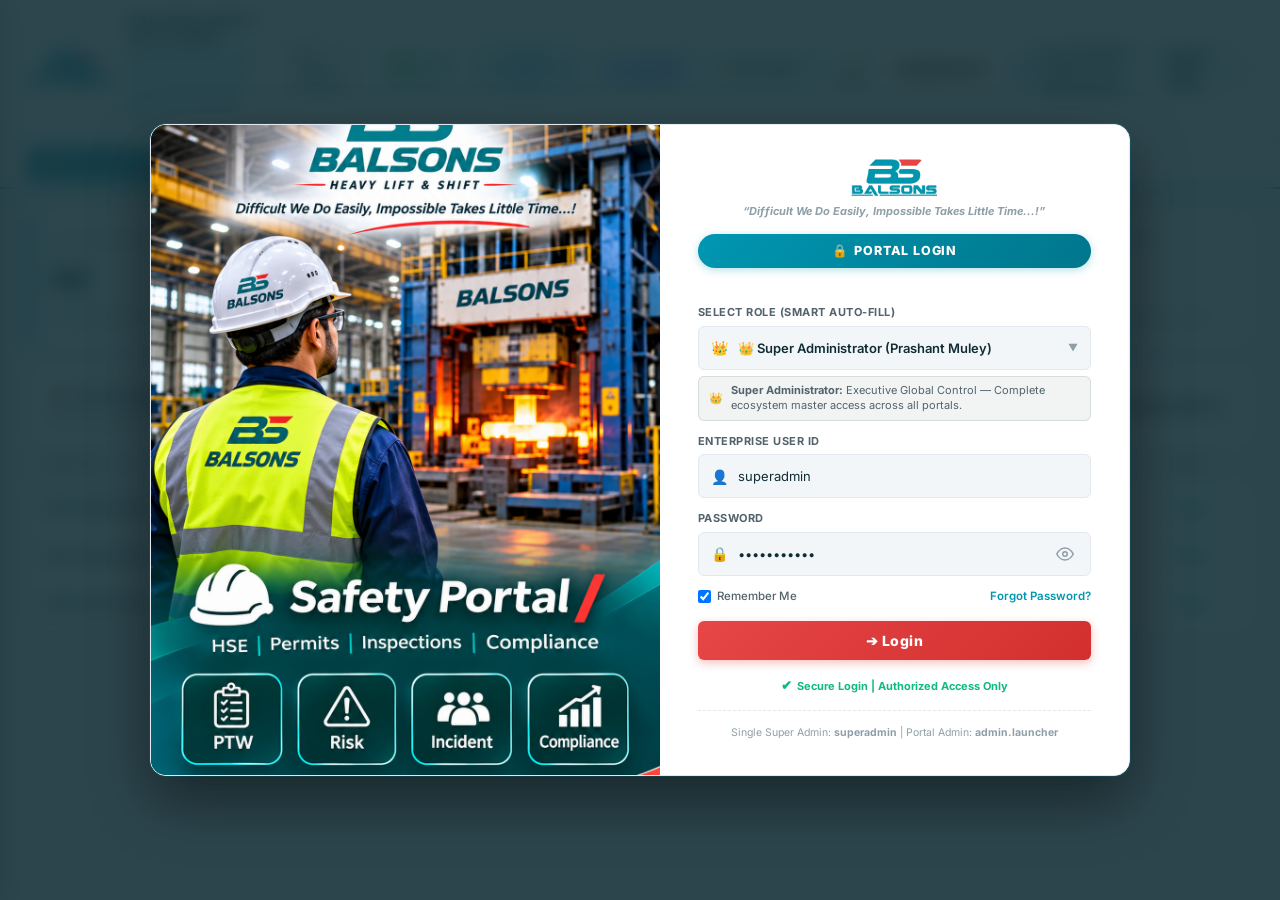
<file: index.html>
<!DOCTYPE html>
<html lang="en">
<head>
  <meta charset="UTF-8">
  <meta http-equiv="refresh" content="0; url=frontend/index.html">
  <title>Redirecting to BALSONS Gate Entry & Site Access Portal...</title>
  <script>window.location.replace("frontend/index.html");</script>
</head>
<body>
  <p>Redirecting to <a href="frontend/index.html">BALSONS Gate Entry Manager</a>...</p>
</body>
</html>
</file>
<file: frontend/assets/css/beds.css>
/**
 * BALSONS ENTERPRISE DESIGN SYSTEM (BEDS) — V1.0 (LOCKED BASELINE)
 * Universal Multi-Device Design System & Component Library
 * Company: BALSONS Heavy Lift & Shift
 * Form Factor Optimization:
 *   - Smartphone (< 768px): Touch targets >= 44px, drawer, swipeable pills
 *   - Tablet (768px - 1023px): 3-column radar grid, compact navigation
 *   - Desktop (1024px - 1599px): Sticky zero-scrollbar nav, 6-column radar grid
 *   - Widescreen (1600px - 1919px): Centered 1560px fluid container
 *   - 4K Displays & Site Projectors (>= 1920px): 1840px container, scaled typography (+1.5px), deep contrast
 */

@import url('https://fonts.googleapis.com/css2?family=Inter:wght@400;500;600;700;800;900&family=JetBrains+Mono:wght@400;500;600;700&display=swap');

/* ─── 1. GLOBAL DESIGN TOKENS (BEDS V1.0) ────────────────────────── */
:root {
  /* Brand Palette */
  --beds-teal-primary: #0097B2;
  --beds-teal-hover: #007F96;
  --beds-teal-subtle: rgba(0, 151, 178, 0.08);
  --beds-teal-ring: rgba(0, 151, 178, 0.25);

  --beds-charcoal-heading: #102D35;
  --beds-charcoal-nav: #0D2329;
  --beds-charcoal-subtle: rgba(16, 45, 53, 0.06);

  --beds-alert-red: #E64646;
  --beds-alert-hover: #C53030;
  --beds-alert-subtle: rgba(230, 70, 70, 0.08);
  --beds-alert-orange: #F59E0B;
  --beds-alert-green: #10B981;

  /* Light Mode Surfaces */
  --beds-bg-page: #F3F6F8;
  --beds-bg-panel: #FFFFFF;
  --beds-bg-panel-hover: #F8FAFC;
  --beds-border: #E2E8F0;
  --beds-border-subtle: #EDF2F7;
  --beds-border-focus: #0097B2;

  --beds-text-primary: #102D35;
  --beds-text-secondary: #52636B;
  --beds-text-muted: #8E9FA8;
  --beds-card-shadow: 0 1px 3px rgba(16, 45, 53, 0.05), 0 1px 2px rgba(16, 45, 53, 0.03);
  --beds-shadow-card: 0 1px 3px rgba(16, 45, 53, 0.05), 0 1px 2px rgba(16, 45, 53, 0.03);
  --beds-modal-shadow: 0 20px 25px -5px rgba(16, 45, 53, 0.15), 0 10px 10px -5px rgba(16, 45, 53, 0.04);

  /* Semantic Status Colors */
  --beds-status-success: #10B981;
  --beds-status-success-bg: #ECFDF5;
  --beds-status-success-border: #A7F3D0;

  --beds-status-warning: #F59E0B;
  --beds-status-warning-bg: #FFFBEB;
  --beds-status-warning-border: #FDE68A;

  --beds-status-critical: #E64646;
  --beds-status-critical-bg: #FEF2F2;
  --beds-status-critical-border: #FECACA;

  --beds-status-info: #0097B2;
  --beds-status-info-bg: #EFF6FF;
  --beds-status-info-border: #BFDBFE;

  --beds-status-neutral: #64748B;
  --beds-status-neutral-bg: #F8FAFC;
  --beds-status-neutral-border: #E2E8F0;

  /* Typography & Layout */
  --beds-font-sans: 'Inter', -apple-system, BlinkMacSystemFont, 'Segoe UI', Roboto, sans-serif;
  --beds-font-mono: 'JetBrains Mono', monospace;
  --beds-font-family: var(--beds-font-sans);
  --beds-radius-sm: 4px;
  --beds-radius-md: 6px;
  --beds-radius-lg: 8px;
  --beds-radius-full: 9999px;
  --beds-transition: 0.15s ease-in-out;
}

/* ─── 2. PERSISTED DARK MODE SURFACES ────────────────────────────── */
[data-theme="dark"] {
  --beds-bg-page: #0B1317;
  --beds-bg-panel: #121C22;
  --beds-bg-panel-hover: #18252D;
  --beds-border: #1E2D36;
  --beds-border-subtle: #15242B;
  --beds-text-primary: #F1F5F9;
  --beds-text-secondary: #8E9FA8;
  --beds-text-muted: #52636B;
  --beds-card-shadow: 0 2px 6px rgba(0, 0, 0, 0.4);
  --beds-shadow-card: 0 2px 6px rgba(0, 0, 0, 0.4);
  --beds-modal-shadow: 0 25px 50px -12px rgba(0, 0, 0, 0.7);

  --beds-charcoal-nav: #080E11;
  --beds-charcoal-heading: #F1F5F9;

  --beds-teal-subtle: rgba(0, 151, 178, 0.16);
  --beds-alert-subtle: rgba(230, 70, 70, 0.16);

  --beds-status-success-bg: rgba(16, 185, 129, 0.16);
  --beds-status-success-border: rgba(16, 185, 129, 0.3);
  --beds-status-warning-bg: rgba(245, 158, 11, 0.16);
  --beds-status-warning-border: rgba(245, 158, 11, 0.3);
  --beds-status-critical-bg: rgba(230, 70, 70, 0.16);
  --beds-status-critical-border: rgba(230, 70, 70, 0.3);
  --beds-status-info-bg: rgba(0, 151, 178, 0.16);
  --beds-status-info-border: rgba(0, 151, 178, 0.3);
  --beds-status-neutral-bg: rgba(100, 116, 139, 0.16);
  --beds-status-neutral-border: rgba(100, 116, 139, 0.3);
}

/* ─── 3. BASE RESET & TYPOGRAPHY ─────────────────────────────────── */
* {
  box-sizing: border-box;
  margin: 0;
  padding: 0;
  font-family: var(--beds-font-family);
  -webkit-font-smoothing: antialiased;
}

body {
  background-color: var(--beds-bg-page);
  color: var(--beds-text-primary);
  line-height: 1.5;
  font-size: 13.5px;
  min-height: 100vh;
  display: flex;
  flex-direction: column;
  transition: background-color var(--beds-transition), color var(--beds-transition);
}

.tabular-nums, .beds-number, .kpi-value, .radar-value, .code-id, table td.tabular-nums {
  font-variant-numeric: tabular-nums;
  letter-spacing: -0.01em;
  font-family: var(--beds-font-mono);
}

h1, h2, h3, h4, h5, h6 {
  color: var(--beds-charcoal-heading);
  font-weight: 700;
  letter-spacing: -0.02em;
}

main {
  flex: 1;
  padding: 20px 24px;
  max-width: 1440px;
  margin: 0 auto;
  width: 100%;
  box-sizing: border-box;
}

.beds-view-panel {
  display: none;
}
.beds-view-panel.active {
  display: block;
  animation: fadeIn 0.15s ease-in;
}
@keyframes fadeIn {
  from { opacity: 0; transform: translateY(3px); }
  to { opacity: 1; transform: translateY(0); }
}

/* ─── 4. BRAND & ENTERPRISE HEADER ───────────────────────────────── */
.brand, .brand-wrap {
  display: flex;
  align-items: center;
  gap: 12px;
}
.brand img, .brand-wrap img {
  height: 38px !important;
  width: auto !important;
  max-height: 38px !important;
  object-fit: contain !important;
  display: block;
}
.brand-titles h1, .brand-text h1 {
  font-size: 15px;
  font-weight: 800;
  color: var(--beds-charcoal-heading);
  margin: 0;
  line-height: 1.2;
}
.brand-titles p, .brand-text p {
  font-size: 11px;
  color: var(--beds-teal-primary);
  font-weight: 700;
  text-transform: uppercase;
  letter-spacing: 0.5px;
  margin: 0;
}

header {
  background-color: var(--beds-bg-panel);
  border-bottom: 1px solid var(--beds-border);
  padding: 10px 24px;
  display: flex;
  justify-content: space-between;
  align-items: center;
  position: sticky;
  top: 0;
  z-index: 95;
  transition: background-color var(--beds-transition), border-color var(--beds-transition);
}
.header-controls, .header-actions {
  display: flex;
  align-items: center;
  gap: 10px;
}

/* ─── 5. ENTERPRISE NAVIGATION BAR (LOCKED STICKY TAB BAR) ────────── */
nav {
  background: var(--beds-bg-panel);
  display: flex;
  align-items: center;
  gap: 6px;
  padding: 7px 24px;
  overflow: visible !important; /* STRICTLY NO SCROLLBAR, ALLOWS DROPDOWNS */
  white-space: normal;
  position: sticky;
  top: 48px;
  z-index: 90;
  border-bottom: 2px solid var(--beds-teal-primary);
  border-top: 1px solid var(--beds-border);
  transition: background-color var(--beds-transition), border-color var(--beds-transition);
}
nav button.beds-nav-tab, nav .beds-nav-tab {
  background: transparent;
  border: 1px solid transparent;
  color: #000000 !important; /* STRICTLY BLACK IN LIGHT MODE (USER LOCKED) */
  padding: 7px 13px;
  font-size: 12.5px;
  font-weight: 700;
  cursor: pointer;
  border-radius: var(--beds-radius-sm);
  display: inline-flex;
  align-items: center;
  gap: 6px;
  white-space: nowrap;
  transition: all var(--beds-transition);
  position: relative;
}
nav button.beds-nav-tab:hover:not(.active), nav .beds-nav-tab:hover:not(.active) {
  background: rgba(0, 151, 178, 0.08);
  color: #000000 !important;
  border-color: rgba(0, 151, 178, 0.2);
}
nav button.beds-nav-tab.active, nav .beds-nav-tab.active {
  background: var(--beds-teal-primary) !important;
  color: #FFFFFF !important;
  font-weight: 800;
  box-shadow: 0 1px 3px rgba(0, 151, 178, 0.3);
}

/* Tab Colors in Dark Mode */
[data-theme="dark"] nav {
  background: var(--beds-bg-panel);
  border-top-color: var(--beds-border);
}
[data-theme="dark"] nav button.beds-nav-tab, [data-theme="dark"] nav .beds-nav-tab {
  color: #FFFFFF !important; /* STRICTLY WHITE IN DARK MODE (USER LOCKED) */
}
[data-theme="dark"] nav button.beds-nav-tab:hover:not(.active), [data-theme="dark"] nav .beds-nav-tab:hover:not(.active) {
  background: rgba(255, 255, 255, 0.12);
  color: #FFFFFF !important;
  border-color: rgba(255, 255, 255, 0.25);
}
[data-theme="dark"] nav button.beds-nav-tab.active, [data-theme="dark"] nav .beds-nav-tab.active {
  background: var(--beds-teal-primary) !important;
  color: #FFFFFF !important;
}

/* Smart Dropdown Navigation System */
.beds-nav-dropdown {
  position: relative;
  display: inline-block;
}
.beds-caret {
  font-size: 10px;
  margin-left: 4px;
  transition: transform 0.2s ease;
  display: inline-block;
}
.beds-nav-dropdown.open .beds-caret {
  transform: rotate(180deg);
}
.beds-dropdown-menu {
  display: none;
  position: absolute;
  top: calc(100% + 6px);
  left: 0;
  min-width: 280px;
  background: var(--beds-bg-panel);
  border: 1px solid var(--beds-border);
  border-radius: var(--beds-radius-md);
  box-shadow: 0 10px 28px rgba(0, 0, 0, 0.22);
  z-index: 250;
  padding: 6px;
}
.beds-nav-dropdown.open .beds-dropdown-menu {
  display: block;
  animation: dropdownSlide 0.15s ease-out;
}
@keyframes dropdownSlide {
  from { opacity: 0; transform: translateY(-4px); }
  to { opacity: 1; transform: translateY(0); }
}
.beds-dropdown-item {
  display: flex;
  align-items: center;
  gap: 10px;
  padding: 8px 12px;
  border-radius: var(--beds-radius-sm);
  text-decoration: none;
  cursor: pointer;
  transition: all var(--beds-transition);
  color: #000000 !important; /* STRICTLY BLACK IN LIGHT MODE */
}
[data-theme="dark"] .beds-dropdown-item {
  color: #FFFFFF !important; /* STRICTLY WHITE IN DARK MODE */
}
.beds-dropdown-item:hover {
  background: rgba(0, 151, 178, 0.08);
  color: #000000 !important;
}
[data-theme="dark"] .beds-dropdown-item:hover {
  background: rgba(255, 255, 255, 0.1);
  color: #FFFFFF !important;
}
.beds-dropdown-item.active {
  background: rgba(0, 151, 178, 0.15) !important;
  border-left: 3px solid var(--beds-teal-primary);
}
.beds-dropdown-item .item-icon {
  font-size: 16px;
  flex-shrink: 0;
}
.beds-dropdown-item .item-text {
  display: flex;
  flex-direction: column;
  gap: 1px;
}
.beds-dropdown-item .item-text strong {
  font-size: 12px;
  font-weight: 700;
}
.beds-dropdown-item .item-text small {
  font-size: 10.5px;
  color: var(--beds-text-secondary);
  font-weight: 500;
}

/* ─── 6. RADAR KPI GRID ─────────────────────────────────────────── */
.radar-grid {
  display: grid;
  grid-template-columns: repeat(auto-fit, minmax(180px, 1fr));
  gap: 14px;
  margin-bottom: 20px;
}
.radar-card {
  background: var(--beds-bg-panel);
  border: 1px solid var(--beds-border);
  border-radius: var(--beds-radius-md);
  padding: 14px 18px;
  display: flex;
  flex-direction: column;
  box-shadow: var(--beds-shadow-card);
  border-left: 4px solid var(--beds-teal-primary);
  transition: transform var(--beds-transition), box-shadow var(--beds-transition);
}
.radar-card:hover {
  transform: translateY(-2px);
  box-shadow: 0 4px 12px rgba(16, 45, 53, 0.08);
}
.radar-card.danger { border-left-color: var(--beds-alert-red); }
.radar-card.warning { border-left-color: var(--beds-alert-orange); }
.radar-card.success { border-left-color: var(--beds-alert-green); }
.radar-card.info { border-left-color: #2563EB; }
.radar-label {
  font-size: 11px;
  font-weight: 700;
  color: var(--beds-text-secondary);
  text-transform: uppercase;
  margin-bottom: 6px;
  letter-spacing: 0.3px;
}
.radar-value {
  font-size: 24px;
  font-weight: 800;
  color: var(--beds-charcoal-heading);
  font-family: var(--beds-font-mono);
}
[data-theme="dark"] .radar-value {
  color: #FFFFFF;
}

/* ─── 7. BUTTONS, ACTIONS & BANNERS ─────────────────────────────── */
.quick-action-bar {
  display: flex;
  flex-wrap: wrap;
  justify-content: space-between;
  align-items: center;
  gap: 12px;
  margin-bottom: 18px;
  background: var(--beds-bg-panel);
  padding: 12px 18px;
  border: 1px solid var(--beds-border);
  border-radius: var(--beds-radius-md);
}
.action-btn-group {
  display: flex;
  gap: 8px;
  flex-wrap: wrap;
}

.safety-alert-banner, .beds-alert-banner {
  background: rgba(245, 158, 11, 0.12);
  border: 1px solid rgba(245, 158, 11, 0.35);
  border-radius: var(--beds-radius-md);
  padding: 10px 16px;
  margin-bottom: 18px;
  display: flex;
  align-items: center;
  gap: 12px;
  font-size: 12.5px;
  font-weight: 600;
  color: #B45309;
}
[data-theme="dark"] .safety-alert-banner, [data-theme="dark"] .beds-alert-banner {
  color: #FCD34D;
  background: rgba(245, 158, 11, 0.15);
}

.beds-btn, .btn {
  padding: 7px 14px;
  font-size: 12px;
  font-weight: 700;
  border-radius: var(--beds-radius-sm);
  cursor: pointer;
  display: inline-flex;
  align-items: center;
  justify-content: center;
  gap: 6px;
  border: 1px solid transparent;
  transition: all var(--beds-transition);
  text-decoration: none;
  white-space: nowrap;
}
.beds-btn-sm, .btn-sm {
  padding: 4px 10px;
  font-size: 11px;
}
.beds-btn-primary, .btn-primary {
  background: var(--beds-teal-primary);
  color: #FFFFFF;
}
.beds-btn-primary:hover, .btn-primary:hover {
  background: var(--beds-teal-hover);
}
.beds-btn-secondary, .btn-secondary {
  background: var(--beds-bg-page);
  border-color: var(--beds-border);
  color: #000000 !important;
}
[data-theme="dark"] .beds-btn-secondary, [data-theme="dark"] .btn-secondary {
  color: #FFFFFF !important;
  background: var(--beds-bg-panel);
}
.beds-btn-outline {
  background: transparent;
  border-color: var(--beds-teal-primary);
  color: var(--beds-teal-primary);
}
.beds-btn-outline:hover {
  background: var(--beds-teal-subtle);
}
.beds-btn-success { background: #10B981; color: #FFFFFF; }
.beds-btn-success:hover { background: #059669; }
.beds-btn-danger { background: #EF4444; color: #FFFFFF; }
.beds-btn-danger:hover { background: #DC2626; }

/* ─── 8. TABLES & DATA WRAPPERS ─────────────────────────────────── */
.beds-table-wrapper {
  background: var(--beds-bg-panel);
  border: 1px solid var(--beds-border);
  border-radius: var(--beds-radius-md);
  overflow-x: auto;
  box-shadow: var(--beds-shadow-card);
  margin-bottom: 20px;
  -webkit-overflow-scrolling: touch;
}
table.beds-data-table, table.data-table {
  width: 100%;
  border-collapse: collapse;
  font-size: 12.5px;
  text-align: left;
}
table.beds-data-table th, table.data-table th {
  background: #102D35;
  color: #FFFFFF;
  padding: 10px 14px;
  font-weight: 700;
  text-transform: uppercase;
  font-size: 11px;
  letter-spacing: 0.5px;
  border-bottom: 2px solid var(--beds-teal-primary);
}
table.beds-data-table td, table.data-table td {
  padding: 10px 14px;
  border-bottom: 1px solid var(--beds-border);
  color: var(--beds-text-primary);
  vertical-align: middle;
}
table.beds-data-table tr:hover td, table.data-table tr:hover td {
  background-color: rgba(0, 151, 178, 0.04);
}

/* ─── 9. BADGES & STATUS PILLS ──────────────────────────────────── */
.badge {
  display: inline-block;
  padding: 3px 8px;
  border-radius: var(--beds-radius-sm);
  font-size: 10.5px;
  font-weight: 700;
  text-transform: uppercase;
}
.badge-success { background: rgba(16, 185, 129, 0.15); color: #047857; border: 1px solid rgba(16, 185, 129, 0.3); }
.badge-warning { background: rgba(245, 158, 11, 0.15); color: #B45309; border: 1px solid rgba(245, 158, 11, 0.3); }
.badge-danger { background: rgba(239, 68, 68, 0.15); color: #B91C1C; border: 1px solid rgba(239, 68, 68, 0.3); }
.badge-info { background: rgba(59, 130, 246, 0.15); color: #1D4ED8; border: 1px solid rgba(59, 130, 246, 0.3); }
.badge-neutral { background: var(--beds-bg-page); color: var(--beds-text-secondary); border: 1px solid var(--beds-border); }

.status-pill, .pill {
  display: inline-flex;
  align-items: center;
  gap: 5px;
  padding: 2px 8px;
  border-radius: var(--beds-radius-full);
  font-size: 11px;
  font-weight: 700;
}
.status-pill.status-success, .pill-success {
  background: var(--beds-status-success-bg);
  color: var(--beds-status-success);
  border: 1px solid var(--beds-status-success-border);
}
.status-pill.status-warning, .pill-warning {
  background: var(--beds-status-warning-bg);
  color: var(--beds-status-warning);
  border: 1px solid var(--beds-status-warning-border);
}
.status-pill.status-critical, .pill-danger {
  background: var(--beds-status-critical-bg);
  color: var(--beds-status-critical);
  border: 1px solid var(--beds-status-critical-border);
}
.status-pill.status-info, .pill-info {
  background: var(--beds-status-info-bg);
  color: var(--beds-status-info);
  border: 1px solid var(--beds-status-info-border);
}

.meta-badge, .meta-tag {
  display: inline-flex;
  align-items: center;
  gap: 6px;
  padding: 3px 8px;
  background: var(--beds-bg-page);
  border: 1px solid var(--beds-border);
  border-radius: var(--beds-radius-sm);
  font-size: 11px;
  font-weight: 600;
  color: var(--beds-text-secondary);
}
.role-badge, .user-role-badge {
  padding: 2px 6px;
  border-radius: var(--beds-radius-sm);
  font-size: 10px;
  font-weight: 800;
  text-transform: uppercase;
}
.role-StoreManager, .role-SafetyManager, .role-HRManager, .role-GateManager, .role-Owner {
  background: rgba(0, 151, 178, 0.15);
  color: var(--beds-teal-primary);
  border: 1px solid rgba(0, 151, 178, 0.3);
}

/* Language Switcher */
.lang-switcher {
  display: inline-flex;
  background: var(--beds-bg-page);
  border: 1px solid var(--beds-border);
  border-radius: 20px;
  padding: 2px;
}
.lang-pill {
  border: none;
  background: transparent;
  padding: 4px 10px;
  font-size: 11px;
  font-weight: 700;
  border-radius: 16px;
  cursor: pointer;
  color: #000000;
}
[data-theme="dark"] .lang-pill {
  color: #FFFFFF;
}
.lang-pill.active {
  background: var(--beds-teal-primary);
  color: #FFFFFF !important;
}

/* ─── 10. MODALS & FORMS ─────────────────────────────────────────── */
.beds-modal-overlay {
  position: fixed;
  inset: 0;
  background: rgba(16, 45, 53, 0.65);
  backdrop-filter: blur(4px);
  display: none;
  align-items: center;
  justify-content: center;
  z-index: 1000;
  padding: 20px;
}
.beds-modal-overlay.active {
  display: flex;
}
.beds-modal-dialog {
  background: var(--beds-bg-panel);
  border: 1px solid var(--beds-border);
  border-radius: var(--beds-radius-lg);
  max-width: 720px;
  width: 100%;
  max-height: 90vh;
  display: flex;
  flex-direction: column;
  box-shadow: 0 10px 30px rgba(0,0,0,0.35);
  animation: modalPop 0.15s ease-out;
}
@keyframes modalPop {
  from { opacity: 0; transform: scale(0.96); }
  to { opacity: 1; transform: scale(1); }
}
.beds-modal-header {
  padding: 14px 20px;
  border-bottom: 1px solid var(--beds-border);
  display: flex;
  justify-content: space-between;
  align-items: center;
}
.beds-modal-title {
  font-size: 15px;
  font-weight: 800;
  color: var(--beds-charcoal-heading);
  margin: 0;
}
[data-theme="dark"] .beds-modal-title {
  color: #FFFFFF;
}
.beds-modal-body {
  padding: 20px;
  overflow-y: auto;
  flex: 1;
}
.beds-modal-footer {
  padding: 12px 20px;
  border-top: 1px solid var(--beds-border);
  display: flex;
  justify-content: flex-end;
  gap: 10px;
  background: var(--beds-bg-page);
  border-bottom-left-radius: var(--beds-radius-lg);
  border-bottom-right-radius: var(--beds-radius-lg);
}
.beds-modal-close {
  background: transparent;
  border: none;
  font-size: 18px;
  font-weight: 800;
  cursor: pointer;
  color: var(--beds-text-secondary);
}

.beds-input, .beds-select, .beds-textarea,
.form-group input, .form-group select, .form-group textarea, .form-control {
  width: 100%;
  padding: 8px 12px;
  font-size: 12.5px;
  background: var(--beds-bg-panel);
  border: 1px solid var(--beds-border);
  border-radius: var(--beds-radius-sm);
  color: var(--beds-text-primary);
  box-sizing: border-box;
  transition: border-color var(--beds-transition), box-shadow var(--beds-transition);
}
.beds-input:focus, .beds-select:focus, .beds-textarea:focus,
.form-group input:focus, .form-group select:focus, .form-group textarea:focus, .form-control:focus {
  outline: none;
  border-color: var(--beds-teal-primary);
  box-shadow: 0 0 0 2px var(--beds-teal-ring);
}
.beds-label, .form-label {
  display: block;
  font-size: 11.5px;
  font-weight: 700;
  color: var(--beds-text-secondary);
  margin-bottom: 5px;
  text-transform: uppercase;
}

/* ─── 11. TOPBAR & WORKSPACE SWITCHER ────────────────────────────── */
.beds-enterprise-topbar {
  background: var(--beds-charcoal-nav);
  color: #FFFFFF;
  padding: 6px 24px;
  font-size: 11.5px;
  display: flex;
  justify-content: space-between;
  align-items: center;
  border-bottom: 1px solid rgba(255, 255, 255, 0.1);
  position: sticky;
  top: 0;
  z-index: 100;
  box-shadow: 0 1px 3px rgba(0,0,0,0.15);
}
.beds-topbar-left {
  display: flex;
  align-items: center;
  gap: 12px;
  flex-wrap: wrap;
}
.beds-topbar-brand {
  font-weight: 800;
  letter-spacing: 0.5px;
  color: #FFFFFF;
  display: flex;
  align-items: center;
  gap: 6px;
}
.beds-topbar-divider {
  color: rgba(255, 255, 255, 0.25);
}
.beds-topbar-project {
  color: rgba(255, 255, 255, 0.8);
  font-weight: 500;
}
.beds-dept-dropdown {
  position: relative;
  display: inline-block;
}
.beds-dept-toggle {
  background: rgba(0, 151, 178, 0.25);
  border: 1px solid rgba(0, 151, 178, 0.6);
  color: #FFFFFF;
  padding: 3px 10px;
  border-radius: var(--beds-radius-sm);
  font-size: 11px;
  font-weight: 700;
  cursor: pointer;
  display: inline-flex;
  align-items: center;
  gap: 6px;
  transition: all var(--beds-transition);
}
.beds-dept-toggle:hover {
  background: var(--beds-teal-primary);
  border-color: var(--beds-teal-primary);
}
.beds-dept-menu {
  display: none;
  position: absolute;
  top: calc(100% + 4px);
  left: 0;
  min-width: 270px;
  background: var(--beds-bg-panel);
  border: 1px solid var(--beds-border);
  border-radius: var(--beds-radius-md);
  box-shadow: var(--beds-modal-shadow);
  padding: 6px 0;
  z-index: 10000;
}
.beds-dept-dropdown.open .beds-dept-menu {
  display: block;
}
.beds-dept-item {
  display: flex;
  align-items: center;
  gap: 10px;
  padding: 9px 14px;
  color: var(--beds-text-primary);
  text-decoration: none;
  font-size: 12px;
  font-weight: 600;
  transition: background var(--beds-transition);
}
.beds-dept-item:hover, .beds-dept-item.active {
  background: var(--beds-teal-subtle);
  color: var(--beds-teal-primary);
}
.beds-topbar-right {
  display: flex;
  align-items: center;
  gap: 10px;
}
.beds-topbar-sync-pill {
  display: inline-flex;
  align-items: center;
  gap: 6px;
  background: rgba(16, 185, 129, 0.15);
  border: 1px solid rgba(16, 185, 129, 0.4);
  color: #10B981;
  padding: 3px 10px;
  border-radius: var(--beds-radius-sm);
  font-size: 11px;
  font-weight: 700;
  text-decoration: none;
  cursor: pointer;
}
.beds-topbar-sync-pill .pulse-dot {
  display: inline-block;
  width: 7px;
  height: 7px;
  border-radius: 50%;
  background: #10B981;
  animation: bedsPulse 1.8s infinite;
}
@keyframes bedsPulse {
  0% { transform: scale(0.9); box-shadow: 0 0 0 0 rgba(16, 185, 129, 0.7); }
  70% { transform: scale(1.1); box-shadow: 0 0 0 5px rgba(16, 185, 129, 0); }
  100% { transform: scale(0.9); box-shadow: 0 0 0 0 rgba(16, 185, 129, 0); }
}
.beds-topbar-sync-btn {
  background: var(--beds-teal-primary);
  border: 1px solid var(--beds-teal-primary);
  color: #FFFFFF;
  padding: 3px 10px;
  border-radius: var(--beds-radius-sm);
  font-size: 11px;
  font-weight: 700;
  cursor: pointer;
  display: inline-flex;
  align-items: center;
  gap: 4px;
  transition: all var(--beds-transition);
}
.beds-topbar-sync-btn:hover {
  background: var(--beds-teal-hover);
}

/* ─── 12. TOASTS & MOBILE DRAWER ─────────────────────────────────── */
.beds-toast-container {
  position: fixed;
  top: 48px;
  right: 20px;
  z-index: 100000;
  display: flex;
  flex-direction: column;
  gap: 10px;
  pointer-events: none;
}
.beds-toast {
  pointer-events: auto;
  background: var(--beds-bg-panel);
  color: var(--beds-text-primary);
  border: 1px solid var(--beds-border);
  border-left: 4px solid var(--beds-teal-primary);
  border-radius: var(--beds-radius-md);
  padding: 12px 18px;
  box-shadow: var(--beds-modal-shadow);
  display: flex;
  align-items: center;
  gap: 12px;
  font-size: 12.5px;
  font-weight: 600;
  max-width: 420px;
  animation: bedsToastIn 0.25s cubic-bezier(0.16, 1, 0.3, 1);
}
.beds-toast.toast-success { border-left-color: #10B981; }
.beds-toast.toast-warning { border-left-color: #F59E0B; }
.beds-toast.toast-critical { border-left-color: #E64646; }
@keyframes bedsToastIn {
  from { opacity: 0; transform: translateY(-12px) scale(0.96); }
  to { opacity: 1; transform: translateY(0) scale(1); }
}

.beds-mobile-hamburger {
  display: none;
  background: transparent;
  border: 1px solid var(--beds-border);
  color: var(--beds-text-primary);
  padding: 6px 10px;
  border-radius: var(--beds-radius-sm);
  cursor: pointer;
  font-size: 14px;
  font-weight: 700;
  align-items: center;
  gap: 6px;
  min-height: 40px;
  touch-action: manipulation;
}
.beds-mobile-hamburger:hover {
  background: var(--beds-bg-panel-hover);
  border-color: var(--beds-teal-primary);
}

.beds-drawer-overlay {
  position: fixed;
  inset: 0;
  background: rgba(16, 45, 53, 0.6);
  backdrop-filter: blur(4px);
  z-index: 10000;
  opacity: 0;
  visibility: hidden;
  transition: all 0.25s ease;
}
.beds-drawer-overlay.open {
  opacity: 1;
  visibility: visible;
}
.beds-mobile-drawer {
  position: fixed;
  top: 0;
  left: 0;
  bottom: 0;
  width: 290px;
  max-width: 85vw;
  background: var(--beds-bg-panel);
  border-right: 1px solid var(--beds-border);
  z-index: 10001;
  box-shadow: 4px 0 24px rgba(0,0,0,0.25);
  display: flex;
  flex-direction: column;
  transform: translateX(-100%);
  transition: transform 0.25s cubic-bezier(0.16, 1, 0.3, 1);
}
.beds-drawer-overlay.open .beds-mobile-drawer {
  transform: translateX(0);
}
.beds-drawer-header {
  padding: 16px;
  background: var(--beds-charcoal-nav);
  color: #FFFFFF;
  display: flex;
  justify-content: space-between;
  align-items: center;
  border-bottom: 2px solid var(--beds-teal-primary);
}
.beds-drawer-body {
  flex: 1;
  overflow-y: auto;
  padding: 12px 0;
}
.beds-drawer-item {
  display: flex;
  align-items: center;
  gap: 12px;
  padding: 11px 18px;
  color: var(--beds-text-primary);
  text-decoration: none;
  font-size: 13px;
  font-weight: 600;
  transition: background var(--beds-transition);
  border-left: 3px solid transparent;
}
.beds-drawer-item:hover, .beds-drawer-item.active {
  background: var(--beds-teal-subtle);
  color: var(--beds-teal-primary);
  border-left-color: var(--beds-teal-primary);
}

/* ─── 13. FULL CROSS-SCREEN RESPONSIVE ARCHITECTURE ─────────────── */

/* Default: Hide mobile pill bar on desktop */
.beds-mobile-pill-bar {
  display: none;
}

/* 13.1 Ultra-Wide Monitors & Site Conference Room Projectors (>= 1920px) */
@media (min-width: 1920px) {
  :root {
    font-size: 15px; /* Slightly scaled base font for projector legibility */
  }
  main {
    max-width: 1840px;
    margin: 0 auto;
    width: 100%;
  }
  .brand img, .brand-wrap img {
    height: 42px !important;
    max-height: 42px !important;
  }
  .brand-titles h1, .brand-text h1 {
    font-size: 17px;
  }
  .radar-card {
    padding: 18px 22px;
    box-shadow: 0 4px 16px rgba(16, 45, 53, 0.08);
    border-width: 1.5px;
  }
  .radar-value {
    font-size: 28px !important;
  }
  nav button.beds-nav-tab, nav .beds-nav-tab {
    font-size: 13.5px;
    padding: 8px 16px;
  }
  table.beds-data-table th, table.beds-data-table td {
    padding: 12px 16px;
    font-size: 13.5px;
  }
}

/* 13.2 Widescreen Desktop (1600px - 1919px) */
@media (min-width: 1600px) and (max-width: 1919px) {
  main {
    max-width: 1560px;
    margin: 0 auto;
    width: 100%;
  }
}

/* 13.3 Tablet & Compact Laptops (768px - 1023px) */
@media (min-width: 768px) and (max-width: 1023px) {
  header {
    padding: 8px 16px !important;
  }
  nav {
    padding: 6px 16px !important;
  }
  nav button.beds-nav-tab, nav .beds-nav-tab {
    padding: 6px 9px !important;
    font-size: 11.5px !important;
  }
  .radar-grid {
    grid-template-columns: repeat(3, 1fr) !important;
    gap: 10px !important;
  }
  .radar-card {
    padding: 10px 14px !important;
  }
  .radar-value {
    font-size: 20px !important;
  }
  .beds-modal-dialog {
    max-width: 88vw !important;
  }
}

/* 13.4 Smartphones & Handheld Devices (< 768px) */
@media (max-width: 767px) {
  .beds-enterprise-topbar {
    padding: 6px 12px !important;
  }
  .beds-topbar-sync-pill .sheet-id-chip,
  .beds-topbar-project,
  .beds-topbar-divider {
    display: none !important;
  }
  header {
    padding: 8px 12px !important;
  }
  .brand img, .brand-wrap img {
    height: 32px !important;
    max-height: 32px !important;
  }
  .brand-titles h1, .brand-text h1 {
    font-size: 13.5px !important;
  }
  .brand-titles p, .brand-text p {
    display: none !important;
  }
  .meta-badge {
    display: none !important;
  }
  .beds-mobile-hamburger {
    display: inline-flex !important;
  }
  #master-nav-tabs, #hr-nav-tabs, #gate-nav-tabs, nav#master-nav-tabs {
    display: none !important;
  }
  .beds-mobile-pill-bar {
    display: flex !important;
    overflow-x: auto !important;
    -webkit-overflow-scrolling: touch !important;
    padding: 8px 12px !important;
    gap: 6px !important;
    background: var(--beds-bg-panel) !important;
    border-bottom: 1px solid var(--beds-border) !important;
    scrollbar-width: none !important;
    position: sticky !important;
    top: 48px !important;
    z-index: 85 !important;
  }
  .beds-mobile-pill-bar::-webkit-scrollbar {
    display: none !important;
  }
  .radar-grid {
    grid-template-columns: repeat(2, 1fr) !important;
    gap: 8px !important;
  }
  .radar-card {
    padding: 10px 12px !important;
  }
  .radar-value {
    font-size: 18px !important;
  }
  .radar-label {
    font-size: 9.5px !important;
  }
  .quick-action-bar {
    flex-direction: column !important;
    align-items: stretch !important;
    padding: 10px 12px !important;
  }
  .action-btn-group {
    display: flex !important;
    flex-wrap: wrap !important;
    gap: 6px !important;
  }
  .action-btn-group button, .action-btn-group a,
  .quick-action-bar button, .quick-action-bar a {
    flex: 1 1 calc(50% - 6px) !important;
    min-height: 42px !important;
    justify-content: center !important;
    text-align: center !important;
  }
  .beds-modal-dialog {
    max-width: 96vw !important;
    margin: 8px !important;
    max-height: 94vh !important;
    padding: 14px !important;
  }
  .docx-permit-sheet {
    padding: 12px 8px !important;
  }
  .docx-table td, .docx-table th {
    padding: 4px 6px !important;
    font-size: 11px !important;
  }
}


/* ─── 13. GLOBAL SUPER ADMINISTRATOR & AUTHORITY ACCESS STYLES (POLICY V1.0) ─── */
.beds-topbar-center {
  display: flex;
  align-items: center;
  justify-content: center;
}
.beds-topbar-authority {
  cursor: pointer;
  display: inline-flex;
  align-items: center;
  gap: 6px;
  font-size: 10.5px;
  padding: 3px 10px;
  border-radius: 16px;
  font-weight: 700;
  transition: all 0.2s ease;
  white-space: nowrap;
}
.beds-topbar-authority:hover {
  transform: translateY(-1px);
  box-shadow: 0 2px 6px rgba(0, 0, 0, 0.15);
}
.beds-topbar-authority.superadmin {
  background: rgba(245, 158, 11, 0.18);
  border: 1px solid #F59E0B;
  color: #FBBF24;
}
.beds-topbar-authority.management {
  background: rgba(0, 151, 178, 0.18);
  border: 1px solid var(--beds-teal-primary);
  color: #00D2F4;
}
.beds-topbar-authority.portaladmin {
  background: rgba(148, 163, 184, 0.15);
  border: 1px solid rgba(148, 163, 184, 0.4);
  color: #E2E8F0;
}
.beds-topbar-authority.employee {
  background: rgba(255, 255, 255, 0.08);
  border: 1px solid rgba(255, 255, 255, 0.2);
  color: #CBD5E1;
}
.beds-topbar-role-btn {
  padding: 4px 10px;
  font-size: 11px;
  font-weight: 700;
  border-radius: 4px;
  background: rgba(255, 255, 255, 0.12);
  color: #FFFFFF;
  border: 1px solid rgba(255, 255, 255, 0.25);
  cursor: pointer;
  display: inline-flex;
  align-items: center;
  gap: 5px;
  transition: all var(--beds-transition);
}
.beds-topbar-role-btn:hover {
  background: rgba(255, 255, 255, 0.22);
}
.beds-gov-tab {
  padding: 10px 14px;
  font-size: 12px;
  font-weight: 700;
  background: transparent;
  border: none;
  border-bottom: 3px solid transparent;
  color: var(--beds-text-secondary);
  cursor: pointer;
  white-space: nowrap;
  transition: all 0.15s ease;
}
.beds-gov-tab:hover {
  color: var(--beds-text-primary);
}
.beds-gov-tab.active {
  color: var(--beds-teal-primary);
  border-bottom-color: var(--beds-teal-primary);
  font-weight: 800;
}


/* ─── 14. BEDS V1.1 UNIFIED BRANDED LOGIN SCREEN SPECIFICATION ─── */
.beds-login-wrapper {
  position: fixed;
  inset: 0;
  z-index: 99999;
  background: rgba(16, 45, 53, 0.88);
  backdrop-filter: blur(10px);
  -webkit-backdrop-filter: blur(10px);
  display: flex;
  align-items: center;
  justify-content: center;
  padding: 20px;
  box-sizing: border-box;
  opacity: 1;
  visibility: visible;
  transition: opacity 0.4s ease, visibility 0.4s ease;
  animation: bedsFadeInBackdrop 0.4s ease-out;
}
.beds-login-wrapper.hidden {
  opacity: 0;
  visibility: hidden;
  pointer-events: none;
}
.beds-login-card {
  width: 100%;
  max-width: 980px;
  background: var(--beds-bg-panel);
  border-radius: 16px;
  overflow: hidden;
  box-shadow: 0 25px 60px rgba(0, 0, 0, 0.45), 0 0 0 1px rgba(0, 151, 178, 0.25);
  border: 1px solid var(--beds-border);
  display: flex;
  flex-direction: row;
  min-height: 560px;
  animation: bedsLoginCardIn 0.55s cubic-bezier(0.16, 1, 0.3, 1) both;
  transition: transform 0.4s ease, opacity 0.4s ease, filter 0.4s ease;
}
.beds-login-card.unlocking {
  animation: bedsUnlockOut 0.45s cubic-bezier(0.16, 1, 0.3, 1) forwards;
}

@keyframes bedsFadeInBackdrop {
  from { opacity: 0; backdrop-filter: blur(0px); }
  to { opacity: 1; backdrop-filter: blur(10px); }
}

@keyframes bedsLoginCardIn {
  from {
    opacity: 0;
    transform: translateY(28px) scale(0.96);
  }
  to {
    opacity: 1;
    transform: translateY(0) scale(1);
  }
}

@keyframes bedsUnlockOut {
  0% {
    opacity: 1;
    transform: scale(1);
    filter: blur(0);
  }
  60% {
    opacity: 0.8;
    transform: scale(1.03) translateY(-4px);
    box-shadow: 0 0 35px rgba(0, 151, 178, 0.6);
  }
  100% {
    opacity: 0;
    transform: scale(1.06) translateY(-12px);
    filter: blur(8px);
  }
}
.beds-login-left {
  flex: 0 0 52%;
  position: relative;
  overflow: hidden;
  display: flex;
  flex-direction: column;
  justify-content: flex-end;
  background-color: #102D35;
  min-height: 560px;
}
.beds-login-left-img {
  position: absolute;
  inset: 0;
  width: 100%;
  height: 100%;
  object-fit: cover;
  object-position: center;
  display: block;
}
.beds-login-left-overlay {
  display: none !important; /* Custom branded poster artworks contain baked-in typography, logos and pill badges */
}
.beds-login-portal-title {
  font-size: 22px;
  font-weight: 800;
  margin: 0 0 4px 0;
  letter-spacing: 0.5px;
  color: #FFFFFF;
  text-shadow: 0 2px 4px rgba(0, 0, 0, 0.6);
}
.beds-login-portal-sub {
  font-size: 11px;
  color: var(--beds-teal-primary);
  font-weight: 700;
  text-transform: uppercase;
  letter-spacing: 0.8px;
  margin: 0 0 14px 0;
}
.beds-login-pills-row {
  display: flex;
  gap: 6px;
  flex-wrap: wrap;
}
.beds-login-badge-pill {
  background: rgba(255, 255, 255, 0.16);
  backdrop-filter: blur(4px);
  border: 1px solid rgba(255, 255, 255, 0.28);
  border-radius: 6px;
  padding: 5px 9px;
  font-size: 10.5px;
  font-weight: 700;
  color: #FFFFFF;
  display: inline-flex;
  align-items: center;
  gap: 5px;
  animation: bedsPillIn 0.5s ease-out both;
  transition: transform 0.2s ease, background 0.2s ease;
}
.beds-login-badge-pill:hover {
  transform: translateY(-2px);
  background: rgba(255, 255, 255, 0.25);
}
@keyframes bedsPillIn {
  from { opacity: 0; transform: translateY(8px); }
  to { opacity: 1; transform: translateY(0); }
}
.beds-login-right {
  flex: 1 1 50%;
  padding: 34px 38px;
  display: flex;
  flex-direction: column;
  justify-content: center;
  box-sizing: border-box;
  background: var(--beds-bg-panel);
}
.beds-login-brand-header {
  text-align: center;
  margin-bottom: 18px;
}
.beds-login-brand-header img {
  height: 38px !important;
  width: auto !important;
  max-height: 38px !important;
  object-fit: contain !important;
  margin: 0 auto 6px;
  display: block;
}
.beds-login-slogan {
  font-size: 11px;
  font-style: italic;
  font-weight: 700;
  color: var(--beds-text-muted);
  margin-bottom: 14px;
}
.beds-login-banner {
  background: linear-gradient(135deg, #0097B2 0%, #00768c 100%);
  color: #FFFFFF;
  font-weight: 800;
  font-size: 12.5px;
  text-transform: uppercase;
  letter-spacing: 0.8px;
  text-align: center;
  padding: 8px 16px;
  border-radius: 20px;
  margin-bottom: 18px;
  display: flex;
  align-items: center;
  justify-content: center;
  gap: 6px;
  box-shadow: 0 2px 8px rgba(0, 151, 178, 0.3);
  animation: bedsTealPulse 3.5s ease-in-out infinite;
}
@keyframes bedsTealPulse {
  0%, 100% {
    box-shadow: 0 2px 10px rgba(0, 151, 178, 0.35);
    background: linear-gradient(135deg, #0097B2 0%, #00768c 100%);
  }
  50% {
    box-shadow: 0 4px 18px rgba(0, 151, 178, 0.65);
    background: linear-gradient(135deg, #00a8c7 0%, #0087a0 100%);
  }
}
.beds-login-field-wrap {
  margin-bottom: 12px;
}
.beds-login-field {
  display: flex;
  align-items: center;
  background: var(--beds-bg-page);
  border: 1px solid var(--beds-border);
  border-radius: 6px;
  padding: 4px 12px;
  transition: all var(--beds-transition);
}
.beds-login-field:focus-within {
  border-color: var(--beds-teal-primary);
  box-shadow: 0 0 0 2px var(--beds-teal-ring);
  background: var(--beds-bg-panel);
}
.beds-login-field span.beds-field-icon {
  font-size: 14px;
  margin-right: 10px;
  color: var(--beds-text-muted);
}
.beds-login-field input {
  flex: 1;
  border: none;
  background: transparent;
  padding: 9px 0;
  font-size: 13px;
  font-family: inherit;
  color: var(--beds-text-primary);
  outline: none;
}
.beds-login-field button.beds-pw-toggle {
  background: transparent;
  border: none;
  cursor: pointer;
  font-size: 14px;
  color: var(--beds-text-muted);
  padding: 4px;
}
.beds-login-field button.beds-pw-toggle:hover {
  color: var(--beds-text-primary);
}
.beds-login-options {
  display: flex;
  justify-content: space-between;
  align-items: center;
  font-size: 11.5px;
  margin-bottom: 16px;
}
.beds-login-options label {
  display: flex;
  align-items: center;
  gap: 6px;
  cursor: pointer;
  color: var(--beds-text-secondary);
  font-weight: 500;
}
.beds-login-options a.beds-forgot-pw {
  color: var(--beds-teal-primary);
  text-decoration: none;
  font-weight: 600;
}
.beds-login-options a.beds-forgot-pw:hover {
  text-decoration: underline;
}
.beds-login-submit-btn {
  background: linear-gradient(135deg, #E64646 0%, #D32F2F 100%);
  color: #FFFFFF;
  border: none;
  border-radius: 6px;
  padding: 11px 16px;
  font-size: 14px;
  font-weight: 800;
  letter-spacing: 0.5px;
  cursor: pointer;
  width: 100%;
  display: flex;
  align-items: center;
  justify-content: center;
  gap: 8px;
  transition: all 0.2s cubic-bezier(0.16, 1, 0.3, 1);
  box-shadow: 0 3px 10px rgba(230, 70, 70, 0.35);
}
.beds-login-submit-btn:hover {
  background: linear-gradient(135deg, #EE5252 0%, #C62828 100%);
  transform: translateY(-2px);
  box-shadow: 0 6px 18px rgba(230, 70, 70, 0.55);
}
.beds-login-submit-btn:active {
  transform: translateY(0) scale(0.99);
}
.beds-login-security-footer {
  text-align: center;
  font-size: 11px;
  font-weight: 700;
  color: #10B981;
  margin-top: 16px;
  display: flex;
  align-items: center;
  justify-content: center;
  gap: 5px;
}
.beds-login-security-footer span.security-check {
  font-size: 13px;
}
.beds-login-alert {
  padding: 10px 14px;
  border-radius: 6px;
  font-size: 11.5px;
  margin-bottom: 14px;
  line-height: 1.4;
  font-weight: 600;
}
.beds-login-alert.alert-error {
  background: rgba(230, 70, 70, 0.1);
  border: 1px solid #E64646;
  color: #DC2626;
}
.beds-login-alert.alert-success {
  background: rgba(16, 185, 129, 0.1);
  border: 1px solid #10B981;
  color: #059669;
}

@media (max-width: 767px) {
  .beds-login-wrapper {
    padding: 8px;
    align-items: flex-start;
    overflow-y: auto;
  }
  .beds-login-card {
    flex-direction: column !important;
    min-height: auto;
  }
  .beds-login-left {
    min-height: 220px !important;
    flex: none;
  }
  .beds-login-right {
    padding: 24px 18px !important;
    flex: none;
  }
  .beds-login-portal-title {
    font-size: 17px !important;
  }
  .beds-login-portal-sub {
    font-size: 10px !important;
  }
}


/* ============================================================================
 * GLOBAL EXECUTIVE OVERRIDE: HIDE ALL SIMULATOR & POLICY BARS ACROSS PORTALS
 * Mandate: Remove 🛡️ GLOBAL SUPER ADMIN POLICY V1.0 from all portal & user screens
 * ============================================================================ */
#sam-global-topbar,
.sam-gov-bar,
.sam-gov-policy,
#beds-enterprise-topbar,
.beds-enterprise-topbar {
  display: none !important;
  visibility: hidden !important;
  height: 0 !important;
  min-height: 0 !important;
  overflow: hidden !important;
  pointer-events: none !important;
  margin: 0 !important;
  padding: 0 !important;
}

/* =========================================================================
   BEDS IN-PORTAL DOCUMENT VIEWER MODAL & CLOUD VAULT SYSTEM
   ========================================================================= */
.beds-doc-viewer-backdrop {
  position: fixed;
  inset: 0;
  z-index: 999999;
  background: rgba(16, 45, 53, 0.88);
  backdrop-filter: blur(8px);
  display: flex;
  align-items: center;
  justify-content: center;
  padding: 20px;
  opacity: 0;
  visibility: hidden;
  transition: opacity 0.25s ease, visibility 0.25s ease;
}
.beds-doc-viewer-backdrop.active {
  opacity: 1;
  visibility: visible;
}
.beds-doc-viewer-modal {
  width: 100%;
  max-width: 980px;
  height: 92vh;
  max-height: 92vh;
  background: #FFFFFF;
  border-radius: 12px;
  overflow: hidden;
  display: flex;
  flex-direction: column;
  box-shadow: 0 25px 60px rgba(0, 0, 0, 0.5), 0 0 0 1px rgba(0, 151, 178, 0.4);
  transform: translateY(16px) scale(0.98);
  transition: transform 0.28s cubic-bezier(0.16, 1, 0.3, 1);
}
.beds-doc-viewer-backdrop.active .beds-doc-viewer-modal {
  transform: translateY(0) scale(1);
}
.beds-doc-viewer-header {
  background: linear-gradient(135deg, #102D35 0%, #1A444E 100%);
  color: #FFFFFF;
  padding: 14px 22px;
  display: flex;
  justify-content: space-between;
  align-items: center;
  border-bottom: 2px solid var(--beds-teal-primary);
  flex-shrink: 0;
}
.beds-doc-viewer-header h3 {
  font-size: 15px;
  font-weight: 800;
  color: #FFFFFF;
  margin: 0;
  display: flex;
  align-items: center;
  gap: 10px;
}
.beds-doc-viewer-body {
  padding: 20px;
  overflow-y: auto;
  flex: 1;
  background: #F8FAFC;
}
.beds-doc-viewer-meta-bar {
  background: #FFFFFF;
  border: 1px solid var(--beds-border);
  border-radius: 8px;
  padding: 10px 16px;
  margin-bottom: 16px;
  display: flex;
  justify-content: space-between;
  align-items: center;
  flex-wrap: wrap;
  gap: 12px;
  font-size: 12px;
}
.beds-doc-viewer-sheet {
  background: #FFFFFF;
  border: 1.5px solid var(--beds-charcoal-heading);
  border-radius: 6px;
  padding: 24px;
  box-shadow: 0 4px 18px rgba(16,45,53,0.08);
  color: #102D35;
  font-family: 'Inter', -apple-system, sans-serif;
  max-width: 820px;
  margin: 0 auto;
}
.beds-doc-viewer-footer {
  padding: 12px 22px;
  background: #FFFFFF;
  border-top: 1px solid var(--beds-border);
  display: flex;
  justify-content: space-between;
  align-items: center;
  gap: 10px;
  flex-wrap: wrap;
  flex-shrink: 0;
}
.beds-doc-badge-synced {
  background: #ECFDF5;
  color: #065F46;
  border: 1px solid #A7F3D0;
  padding: 3px 8px;
  border-radius: 6px;
  font-size: 11px;
  font-weight: 700;
  display: inline-flex;
  align-items: center;
  gap: 5px;
}
.beds-doc-badge-pending {
  background: #FFFBEB;
  color: #92400E;
  border: 1px solid #FDE68A;
  padding: 3px 8px;
  border-radius: 6px;
  font-size: 11px;
  font-weight: 700;
  display: inline-flex;
  align-items: center;
  gap: 5px;
}



/* =========================================================================
   BEDS MASTER POP-UP MODAL WINDOW SYSTEM (V1.2)
   Fixed, Centered Overlay with Blurred Backdrop for All Modal Pop-ups
   ========================================================================= */
.beds-modal-backdrop {
  position: fixed !important;
  inset: 0 !important;
  top: 0 !important;
  left: 0 !important;
  width: 100vw !important;
  height: 100vh !important;
  z-index: 999999 !important;
  background: rgba(16, 45, 53, 0.85) !important;
  backdrop-filter: blur(8px) !important;
  -webkit-backdrop-filter: blur(8px) !important;
  display: none;
  align-items: center !important;
  justify-content: center !important;
  padding: 24px !important;
  box-sizing: border-box !important;
  overflow-y: auto !important;
  animation: bedsFadeInBackdrop 0.25s ease-out;
}

.beds-modal-backdrop.active,
.beds-modal-backdrop[style*="display: flex"],
.beds-modal-backdrop[style*="display:flex"] {
  display: flex !important;
}

.beds-modal-backdrop[style*="display: none"],
.beds-modal-backdrop[style*="display:none"] {
  display: none !important;
}

.beds-modal {
  background: var(--beds-bg-panel, #FFFFFF) !important;
  color: var(--beds-text-primary, #102a35) !important;
  border-radius: 16px !important;
  border: 1px solid var(--beds-border, #CBD5E1) !important;
  box-shadow: 0 25px 65px rgba(0, 0, 0, 0.5), 0 0 0 1px rgba(0, 151, 178, 0.35) !important;
  width: 100% !important;
  max-width: 680px !important;
  max-height: 90vh !important;
  overflow-y: auto !important;
  padding: 28px 32px !important;
  box-sizing: border-box !important;
  position: relative !important;
  margin: auto !important;
  animation: bedsModalZoomIn 0.28s cubic-bezier(0.16, 1, 0.3, 1) both !important;
}

@keyframes bedsModalZoomIn {
  from {
    opacity: 0;
    transform: translateY(24px) scale(0.96);
  }
  to {
    opacity: 1;
    transform: translateY(0) scale(1);
  }
}

.beds-modal .modal-header {
  display: flex !important;
  justify-content: space-between !important;
  align-items: flex-start !important;
  border-bottom: 1.5px solid var(--beds-border, #E2E8F0) !important;
  padding-bottom: 14px !important;
  margin-bottom: 18px !important;
}

.beds-modal .modal-header h3 {
  font-size: 17px !important;
  font-weight: 800 !important;
  color: var(--beds-charcoal-heading, #102D35) !important;
  margin: 0 !important;
  display: flex !important;
  align-items: center !important;
  gap: 8px !important;
}

.beds-modal .modal-cat-btn {
  padding: 8px 14px !important;
  border-radius: 8px !important;
  font-size: 12px !important;
  font-weight: 700 !important;
  cursor: pointer !important;
  transition: all 0.2s ease !important;
  border: 1px solid var(--beds-border, #CBD5E1) !important;
  background: var(--beds-bg-page, #F8FAFC) !important;
  color: var(--beds-text-primary, #102a35) !important;
}

.beds-modal .modal-cat-btn:hover {
  border-color: var(--beds-teal-primary, #0097B2) !important;
  background: rgba(0, 151, 178, 0.08) !important;
}

.beds-modal .modal-cat-btn.active {
  border-color: var(--beds-teal-primary, #0097B2) !important;
  background: rgba(0, 151, 178, 0.15) !important;
  color: var(--beds-teal-primary, #0097B2) !important;
  box-shadow: 0 0 0 2px rgba(0, 151, 178, 0.25) !important;
}
</file>
